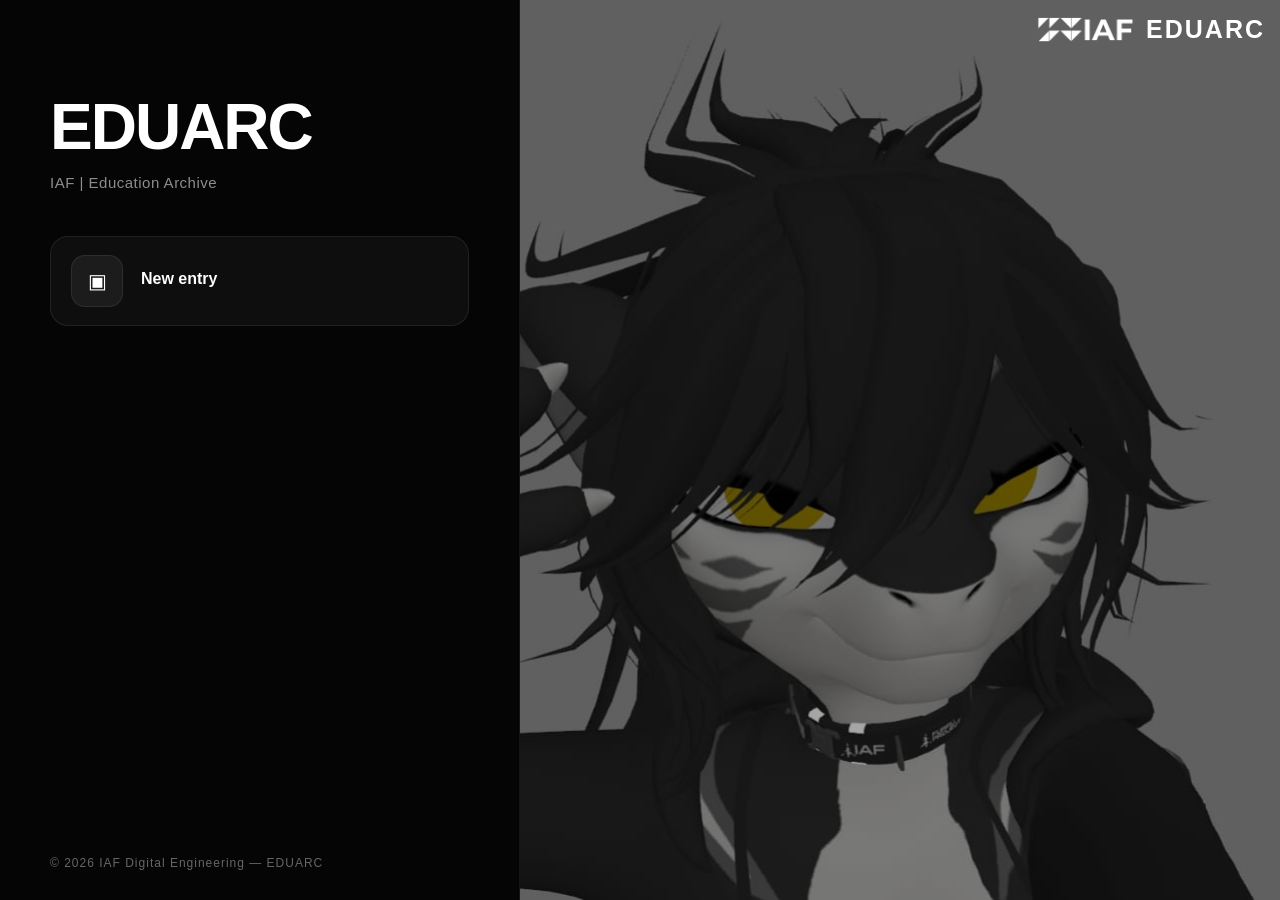
<file: index.html>
<!DOCTYPE html>
<html lang="en">
<head>
<meta charset="UTF-8">
<meta name="viewport" content="width=device-width,initial-scale=1.0">

<title>IAF | EDUARC</title>

<link rel="manifest" href="./manifest.json">

<meta name="theme-color" content="#000000">

<meta name="mobile-web-app-capable" content="yes">
<meta name="apple-mobile-web-app-capable" content="yes">
<meta name="apple-mobile-web-app-status-bar-style" content="black">

<link rel="apple-touch-icon" href="./icon-192.png">
<style>
*{
  box-sizing:border-box;
  margin:0;
  padding:0;
}

body{
  font-family:Arial, Helvetica, sans-serif;
  background:#000;
  color:#fff;
  overflow:hidden;
}

/* =========================
   TOPBAR
========================= */
.topbar{
  position:fixed;
  top:0;
  left:0;
  width:100%;
  padding:15px 15px;
  display:flex;
  justify-content:flex-end;
  align-items:center;
  z-index:999;
}

.logo{
  display:flex;
  align-items:center;
  gap:12px;
}

.logo img{
  height:25px;
  width:auto;
}

.logo span{
  font-weight:700;
  letter-spacing:2px;
  font-size:25px;
}

/* =========================
   DESKTOP LAYOUT
========================= */
.hero{
  width:100%;
  height:100vh;
  display:flex;
}

/* UI TRAY */
.hero-right{
  width:520px;
  height:100vh;

  display:flex;
  flex-direction:column;
  justify-content:space-between;

  padding:90px 50px 30px;

  background:#050505;
  border-right:1px solid rgba(255,255,255,.06);
}

/* WRAPPER */
.content{
  display:flex;
  flex-direction:column;
  gap:45px;
}

/* HEADER */
.header h1{
  font-size:64px;
  font-weight:700;
  letter-spacing:-2px;
  margin-bottom:10px;
}

.header p{
  color:#8d8d8d;
  font-size:15px;
  letter-spacing:.5px;
}

/* APPS */
.apps{
  display:flex;
  flex-direction:column;
  gap:14px;
}

.app{
  display:flex;
  align-items:center;
  gap:18px;

  padding:18px 20px;
  border-radius:18px;

  background:rgba(255,255,255,.04);
  border:1px solid rgba(255,255,255,.08);

  cursor:pointer;
  transition:.22s;

  text-decoration:none;
  color:inherit;
}

.app:hover{
  background:rgba(255,255,255,.09);
  transform:translateX(6px);
}

.icon{
  width:52px;
  height:52px;
  border-radius:14px;

  display:flex;
  align-items:center;
  justify-content:center;

  font-size:20px;

  background:rgba(255,255,255,.06);
  border:1px solid rgba(255,255,255,.08);
}

.info h3{
  font-size:16px;
  margin-bottom:4px;
}

.info span{
  font-size:13px;
  color:#8a8a8a;
  line-height:1.4;
}

/* FOOTER (LOCK BOTTOM) */
.footer{
  color:#666;
  font-size:12px;
  letter-spacing:1px;
}

/* =========================
   WALLPAPER
========================= */
.hero-left{
  flex:1;
  position:relative;
  overflow:hidden;
  background:#000;
}

.hero-left img{
  width:100%;
  height:100%;
  object-fit:cover;
  object-position:center;
  display:block;
  filter:grayscale(0) brightness(.65);
}

/* overlay */
.hero-left::after{
  content:"";
  position:absolute;
  inset:0;
  pointer-events:none;
}
/* =========================
   MOBILE
========================= */
@media(max-width:900px){

  .hero{
    display:block;
  }

  .hero-left{
    position:absolute;
    inset:0;
    z-index:0;
  }

  .hero-right{
    position:relative;
    z-index:2;

    width:100%;
    height:100vh;

    border:none;
    background:rgba(0,0,0,.72);
    backdrop-filter:blur(12px);
  }

  .header h1{
    font-size:46px;
  }
}
</style>
</head>
<body>

<div class="topbar">
  <div class="logo">
    <img src="iaf-logo.png">
    <span>EDUARC</span>
  </div>
</div>

<section class="hero">

  <!-- UI TRAY -->
  <div class="hero-right">

    <div class="content">

      <div class="header">
        <h1>EDUARC</h1>
        <p>IAF | Education Archive</p>
      </div>

      <div class="apps">

        <a href="create.html" class="app">
          <div class="icon">▣</div>
          <div class="info">
            <h3>New entry</h3>
          </div>

          
        </a>
 
      </div>

    </div>
    

    <div class="footer">
      © 2026 IAF Digital Engineering — EDUARC
    </div>

  </div>

  <!-- WALLPAPER -->
  <div class="hero-left">
    <img src="wp.png">
  </div>

</section>
<script>

if("serviceWorker" in navigator){

  window.addEventListener("load", async ()=>{

    try{

      await navigator.serviceWorker.register("./sw.js");

      console.log("WRKOS SW READY");

    }catch(err){

      console.log(err);

    }

  });

}

async function loadGrade(){

  try{

    const res = await fetch("https://raw.githubusercontent.com/IAFsite/dbea/main/index.json");

    const json = await res.json();

    const apps = document.querySelector(".apps");

    json.grade.forEach(g=>{

      const card=document.createElement("a");

      card.className="app";

      card.href=`grade.html?id=${encodeURIComponent(g.id)}`;

      card.innerHTML=`

        <div class="icon">📚</div>

        <div class="info">

          <h3>${g.show_as}</h3>

          <span>${g.id}</span>

        </div>

      `;

      apps.appendChild(card);

    });

  }catch(err){

    console.error(err);

  }

}

loadGrade();

</script>
</body>
</html>
</file>
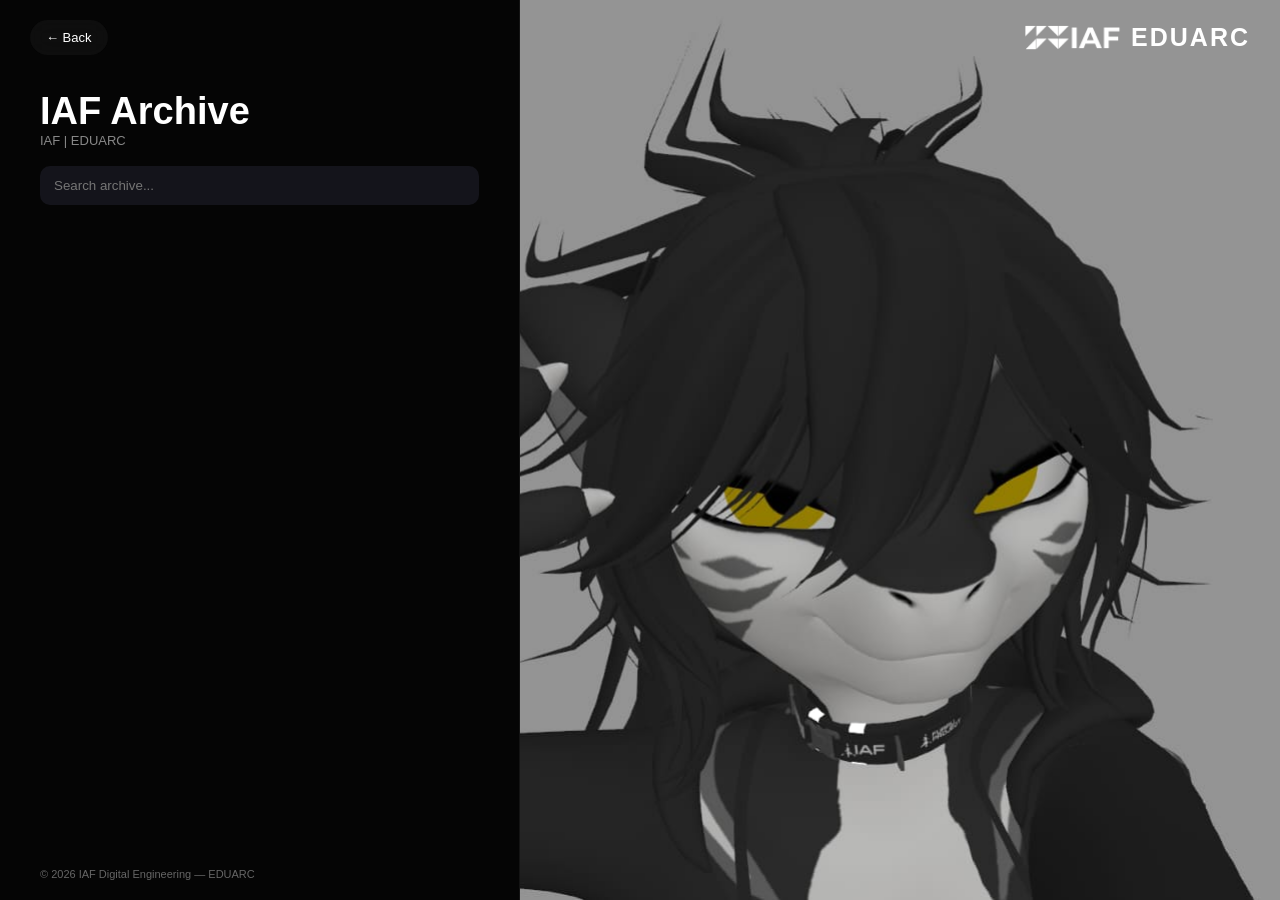
<file: grade.html>
<!DOCTYPE html>
<html lang="en">
<head>
<meta charset="UTF-8">
<meta name="viewport" content="width=device-width,initial-scale=1.0">
<script src="grade.js" defer></script>
<title>IAF | EDUARC</title>

<style>
*{
  box-sizing:border-box;
  margin:0;
  padding:0;
}

body{
  font-family:Arial, Helvetica, sans-serif;
  background:#000;
  color:#fff;
  overflow:hidden;
}

/* =========================
   TOPBAR
========================= */
.topbar{
  position:fixed;
  top:0;
  left:0;
  width:100%;
  padding:20px 30px;

  display:flex;
  justify-content:space-between;
  align-items:center;

  z-index:999;
}

.logo{
  display:flex;
  align-items:center;
  gap:10px;
  pointer-events:auto;
}

.logo img{
  height:25px;
}

.logo span{
  font-size:25px;
  font-weight:700;
  letter-spacing:2px;
}

.back-btn{
  pointer-events:auto;
  text-decoration:none;
  color:#fff;
  background:rgba(20,20,20,.6);
  backdrop-filter:blur(10px);
  padding:10px 16px;
  border-radius:999px;
  font-size:13px;
}

/* =========================
   LAYOUT
========================= */
.hero{
  width:100%;
  height:100vh;
  display:flex;
}

/* =========================
   LEFT CATALOG
========================= */
.hero-right{
  width:520px;
  height:100vh;

  display:flex;
  flex-direction:column;

  padding:90px 40px 20px;
  background:#050505;
  border-right:1px solid rgba(255,255,255,.06);
}

.hero-right h2{
  font-size:38px;
}

.hero-right p{
  font-size:13px;
  color:#888;
  margin-bottom:18px;
}

/* SEARCH */
.search-group{
  display:flex;
  flex-direction:column;
  gap:10px;
  margin-bottom:16px;
}

.search-group input,
.search-group select{
  width:100%;
  padding:12px 14px;
  border-radius:10px;
  border:none;
  outline:none;
  background:#14141b;
  color:#fff;
}

/* LIST */
.list{
  flex:1;
  overflow:auto;
  display:flex;
  flex-direction:column;
  gap:12px;
  padding-right:4px;
}

/* =========================
   DOCUMENT CARD
========================= */
.unit{
  position:relative;
  overflow:hidden;

  min-height:110px;

  display:flex;
  align-items:flex-end;

  padding:18px;
  border-radius:14px;

  cursor:pointer;

  border:1px solid rgba(255,255,255,.08);

  transition:.25s;
  isolation:isolate;
}

/* background image */
.unit::before{
  content:"";
  position:absolute;
  inset:0;

  background-image:var(--bg);
  background-size:cover;
  background-position:center;

  filter:blur(2px);
  transform:scale(1.1);

  z-index:-2;
}

/* dark overlay */
.unit::after{
  content:"";
  position:absolute;
  inset:0;

  background:
    linear-gradient(
      to top,
      rgba(0,0,0,.92),
      rgba(0,0,0,.45)
    );

  z-index:-1;
}

.unit:hover{
  transform:translateY(-2px);
  border-color:rgba(255,255,255,.18);
}

.unit-info h3{
  font-size:18px;
  margin-bottom:6px;
}

.unit-info .reg{
  font-size:12px;
  color:#9f9f9f;
  margin-bottom:6px;
}

.unit-info .meta{
  font-size:13px;
  color:#d0d0d0;
}

/* accent */
.unit{
  border-left:4px solid var(--accent);
}

/* COLORS */
.doc{ --accent:#4da3ff; }
.fdoc{ --accent:#a96cff; }
.dlog{ --accent:#46d9ff; }
.fimo{ --accent:#ff9f43; }
.rep{ --accent:#3ddc84; }

/* FOOTER */
.footer{
  margin-top:10px;
  font-size:11px;
  color:#666;
}

/* =========================
   RIGHT PANEL
========================= */
.hero-left{
  flex:1;
  position:relative;
  overflow:hidden;
  background:#000;
}

/* wallpaper */
.hero-left img{
  width:100%;
  height:100%;
  object-fit:cover;
  object-position:center;
  transition:.3s;
}

#bg[src=""]{
  opacity:0;
}

/* PROFILE */
.profile{
  position:absolute;

  left:60px;
  top:120px;
  bottom:40px;

  width:calc(100% - 120px);

  display:flex;
  flex-direction:column;

  z-index:2;
}

.profile h1{
  font-size:58px;
  margin-bottom:10px;
}

.profile p{
  color:#bbb;
  line-height:1.6;
}

/* INFO GRID */
.info-grid{
  display:grid;
  grid-template-columns:repeat(2,1fr);
  gap:10px;
  margin-top:18px;
}

.info-box{
  background:rgba(0,0,0,.45);
  backdrop-filter:blur(10px);
  border:1px solid rgba(255,255,255,.08);
  padding:10px;
  border-radius:10px;
  font-size:12px;
}

/* CONTENT */
.doc-content{
  margin-top:18px;

  background:rgba(0,0,0,.45);
  backdrop-filter:blur(10px);

  border:1px solid rgba(255,255,255,.08);

  border-radius:14px;
  padding:18px;

  line-height:1.7;
  color:#d0d0d0;


  overflow:auto;
}

/* =========================
   MOBILE
========================= */
@media(max-width:900px){

  .hero{
    display:block;
  }

  .hero-left{
    position:absolute;
    inset:0;
    z-index:0;
  }

  .hero-right{
    position:relative;
    z-index:2;

    width:100%;
    height:100vh;

    border:none;
    background:rgba(0,0,0,.72);
    backdrop-filter:blur(12px);
  }

  .header h1{
    font-size:46px;
  }
}
</style>
</head>

<body>

<div class="topbar">

  <a class="back-btn" href="index.html">
    ← Back
  </a>

  <div class="logo">
    <img src="iaf-logo.png">
    <span>EDUARC</span>
  </div>

</div>

<section class="hero">

<!-- LEFT -->
<div class="hero-right">

  <h2 id="pageTitle">IAF Archive</h2>
  <p>IAF | EDUARC</p>

  <div class="search-group">

    <input
      id="search"
      placeholder="Search archive..."
      oninput="applyFilter()"
    >


  </div>

  <div class="list" id="list"></div>

  <div class="footer">
    © 2026 IAF Digital Engineering — EDUARC
  </div>

</div>

<!-- RIGHT -->
<div class="hero-left">

  <img id="bg" src="wp.png">


</div>

</section>

</body>
</html>
</file>
